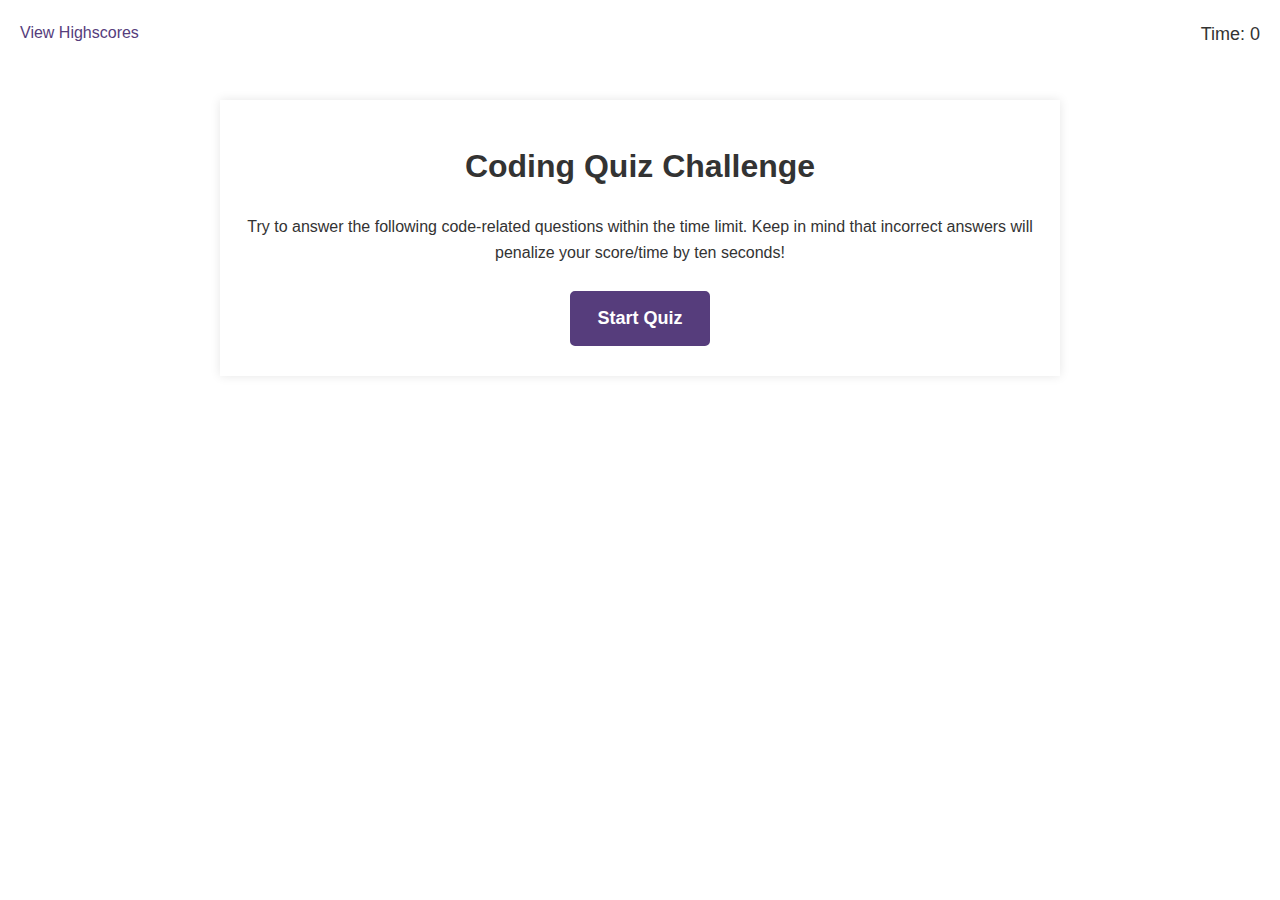
<file: index.html>
<!DOCTYPE html>
<html lang="en-gb">
  <head>
    <meta charset="UTF-8" />
    <meta name="viewport" content="width=device-width, initial-scale=1.0" />
    <meta http-equiv="X-UA-Compatible" content="ie=edge" />
    <title>Coding Quiz</title>

    <link rel="stylesheet" href="./assets/css/styles.css" />
  </head>

  <body>
    <div class="scores"><a href="highscores.html">View Highscores</a></div>

    <div class="timer">Time: <span id="time">0</span></div>

    <div class="wrapper">
      <div id="start-screen" class="start">
        <h1>Coding Quiz Challenge</h1>
        <p>
          Try to answer the following code-related questions within the time
          limit. Keep in mind that incorrect answers will penalize your
          score/time by ten seconds!
        </p>
        <button id="start">Start Quiz</button>
      </div>

      <div id="questions" class="hide">
        <h2 id="question-title"></h2>
        <div id="choices" class="choices"></div>
      </div>

      <div id="end-screen" class="hide">
        <h2>All done!</h2>
        <p>Your final score is <span id="final-score"></span>.</p>
        <p>
          Enter initials: <input type="text" id="initials" max="3" />
          <button id="submit">Submit</button>
        </p>
      </div>

      <div id="feedback" class="feedback hide"></div>
    </div>

    <script src="./assets/js/questions.js"></script>
    <script src="./assets/js/logic.js"></script>
  </body>
</html>
</file>
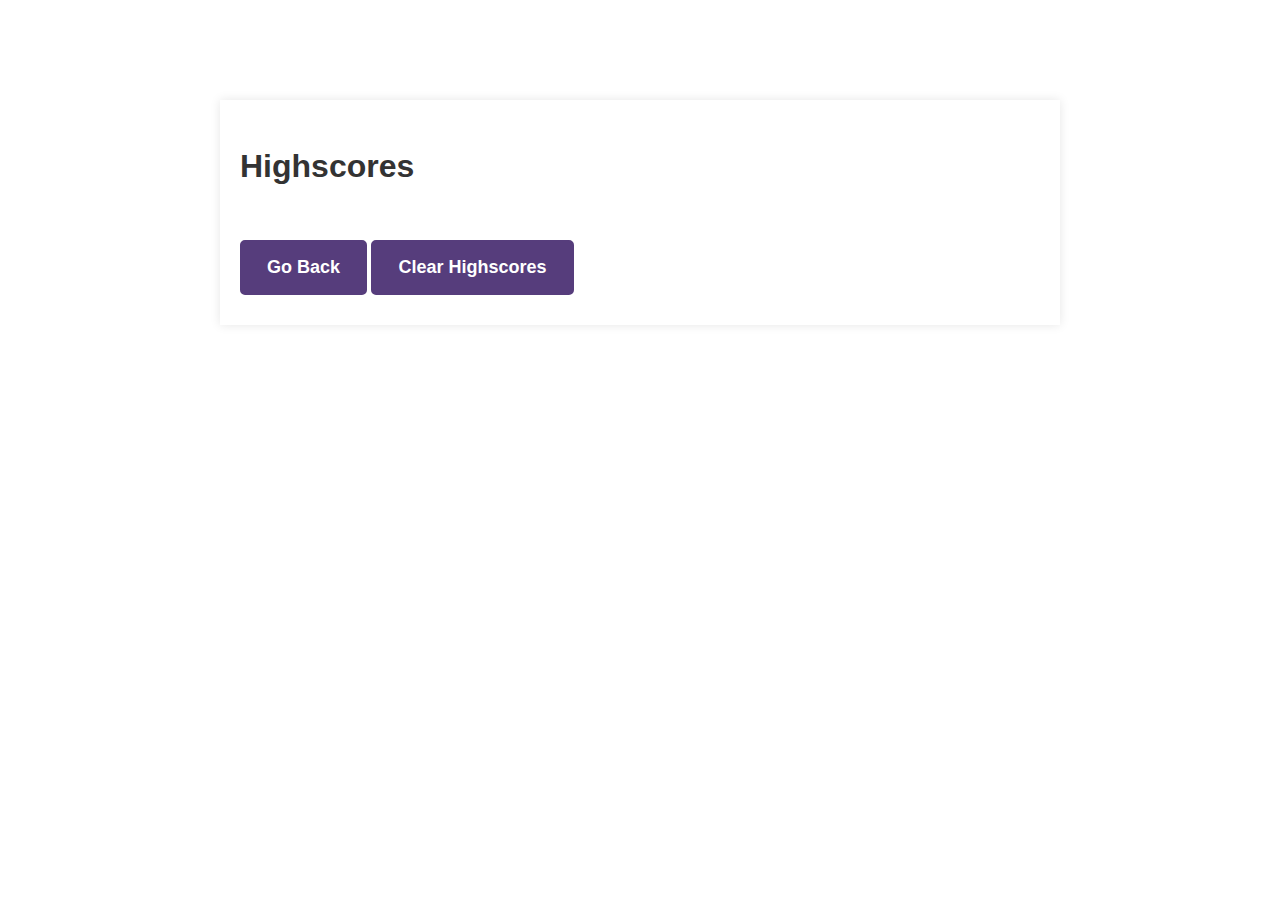
<file: highscores.html>
<!DOCTYPE html>
<html lang="en">
  <head>
    <meta charset="UTF-8" />
    <meta name="viewport" content="width=device-width, initial-scale=1.0" />
    <meta http-equiv="X-UA-Compatible" content="ie=edge" />
    <title>Highscores</title>
    <link rel="stylesheet" href="./assets/css/styles.css" />
  </head>

  <body>
    <div class="wrapper">
      <header>
        <h1>Highscores</h1>
      </header>

      <section>
        <ol id="highscores"></ol>

        <nav>
          <a href="index.html"><button>Go Back</button></a>
          <button id="clear">Clear Highscores</button>
        </nav>
      </section>
    </div>

    <footer>
      <script src="./assets/js/scores.js"></script>
    </footer>
  </body>
</html>
</file>
<file: assets/css/styles.css>
body {
  font-family: 'Arial', sans-serif;
  font-size: 16px;
  line-height: 1.6;
  color: #333;
  background-color: #fff;
  margin: 0;
  padding: 0;
}

a {
  color: #563d7c;
  text-decoration: none;
  transition: color 0.3s;
}

a:hover {
  color: #8570a5;
}

button {
  display: inline-block;
  margin: 10px 0;
  cursor: pointer;
  font-size: 18px;
  font-weight: bold;
  background-color: #563d7c;
  border: 2px solid #563d7c;
  border-radius: 5px;
  padding: 15px 25px;
  color: #fff;
  transition: background-color 0.3s;
}

button:hover {
  background-color: #8570a5;
  border-color: #8570a5;
}

.choices button {
  display: block;
  margin: 10px 0;
}

input[type="text"] {
  font-size: 16px;
  padding: 10px;
  border: 1px solid #ddd;
  border-radius: 3px;
}

ol {
  padding: 0;
  max-height: 400px;
  overflow: auto;
}

li {
  padding: 10px;
  list-style: decimal inside none;
  border-bottom: 1px solid #ddd;
}

li:nth-child(odd) {
  background-color: #f3edfc;
}

.wrapper {
  margin: 100px auto;
  max-width: 800px;
  padding: 20px;
  background-color: #fff;
  box-shadow: 0 0 10px rgba(0, 0, 0, 0.1);
}

.hide {
  display: none;
}

.start {
  text-align: center;
}

.scores {
  position: absolute;
  top: 20px;
  left: 20px;
}

.feedback {
  font-style: italic;
  font-size: 18px;
  margin-top: 20px;
  padding-top: 10px;
  color: #777;
  border-top: 2px solid #ddd;
}

.timer {
  position: absolute;
  top: 20px;
  right: 20px;
  font-size: 18px;
}
</file>
